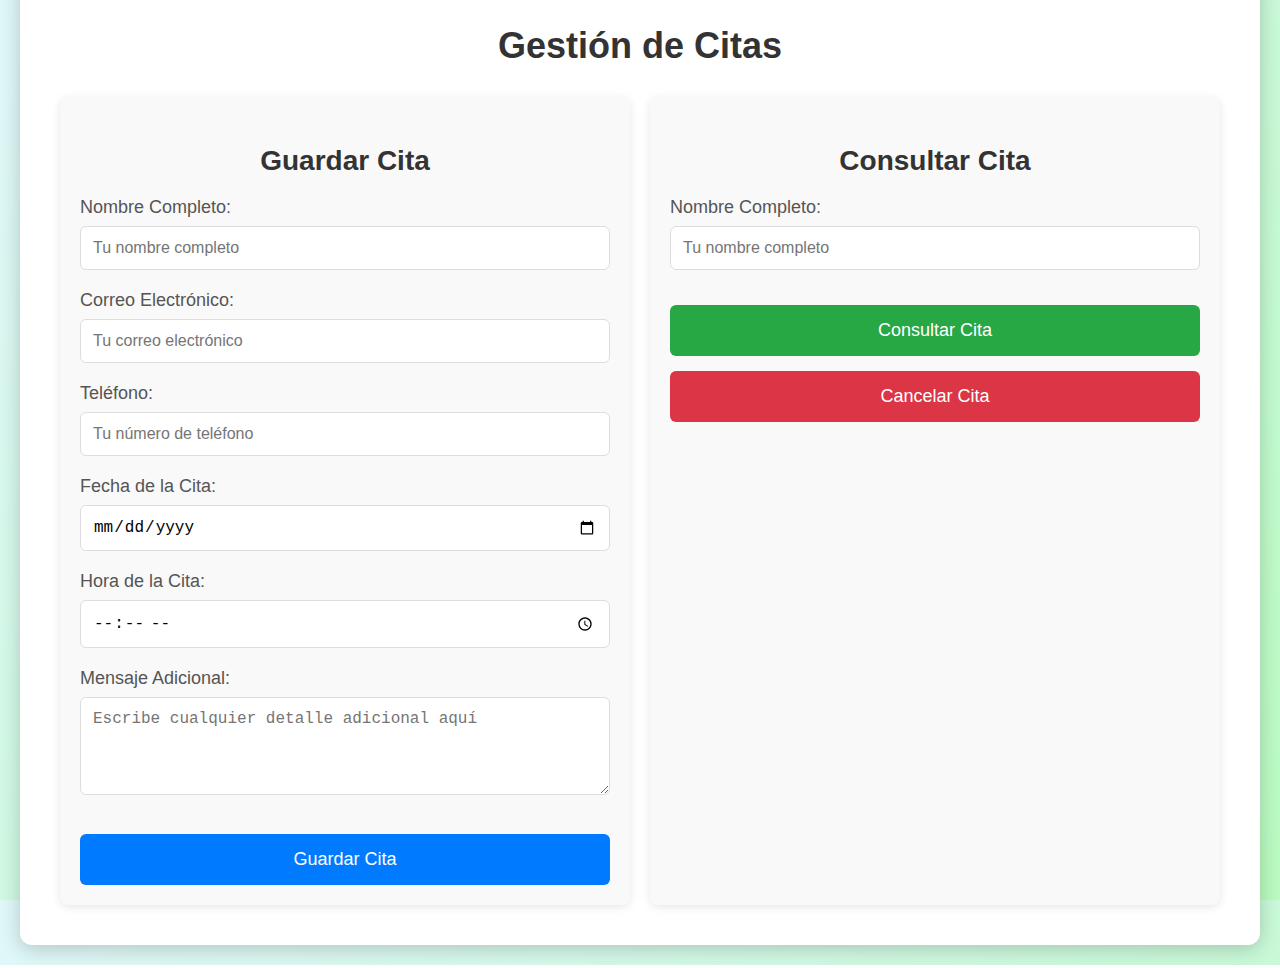
<file: cita.html>
<!DOCTYPE html>
<html lang="es">
<head>
    <meta charset="UTF-8">
    <meta name="viewport" content="width=device-width, initial-scale=1.0">
    <title>Solicitar Cita - Consultorio Dental</title>
    <link rel="stylesheet" href="cita.css">
</head>
<body>
    <div class="appointment-container">
        <div class="appointment-box">
            <h2>Gestión de Citas</h2>
            <div class="form-grid">
                <!-- Formulario para guardar una cita -->
                <div class="form-item">
                    <h3>Guardar Cita</h3>
                    <form id="form-solicitar-cita" action="guardar_cita.php" method="post">
                        <!-- Campos del formulario -->
                        <div class="form-group">
                            <label for="name">Nombre Completo:</label>
                            <input type="text" id="name" name="name" placeholder="Tu nombre completo" required>
                        </div>
                        <div class="form-group">
                            <label for="email">Correo Electrónico:</label>
                            <input type="email" id="email" name="email" placeholder="Tu correo electrónico" required>
                        </div>
                        <div class="form-group">
                            <label for="phone">Teléfono:</label>
                            <input type="tel" id="phone" name="phone" placeholder="Tu número de teléfono" required>
                        </div>
                        <div class="form-group">
                            <label for="date">Fecha de la Cita:</label>
                            <input type="date" id="date" name="date" required>
                        </div>
                        <div class="form-group">
                            <label for="time">Hora de la Cita:</label>
                            <input type="time" id="time" name="time" required>
                        </div>
                        <div class="form-group">
                            <label for="message">Mensaje Adicional:</label>
                            <textarea id="message" name="message" placeholder="Escribe cualquier detalle adicional aquí" rows="4" required></textarea>
                        </div>
                        <button type="submit" class="btn-submit">Guardar Cita</button>
                    </form>
                </div>

                <!-- Formulario para consultar y cancelar una cita -->
                <div class="form-item">
                    <h3>Consultar Cita</h3>
                    <form id="form-consultar-cita">
                        <div class="form-group">
                            <label for="name-consulta">Nombre Completo:</label>
                            <input type="text" id="name-consulta" name="name-consulta" placeholder="Tu nombre completo" required>
                        </div>
                        <button type="submit" class="btn-consultar">Consultar Cita</button>
                        <button type="button" class="btn-cancelar" id="btn-cancelar">Cancelar Cita</button>
                        <div id="resultado-cita" class="resultado-cita"></div>
                        <input type="hidden" id="name-cita" name="name-cita" value="">
                    </form>
                </div>
            </div>
        </div>
    </div>

    <script>
        document.getElementById('form-consultar-cita').addEventListener('submit', function(event) {
            event.preventDefault();
            const nombre = document.getElementById('name-consulta').value;
            
            fetch(`consultar_cita.php?name-consulta=${encodeURIComponent(nombre)}`)
                .then(response => response.json())
                .then(data => {
                    if (data.error) {
                        document.getElementById('resultado-cita').innerHTML = `<p>${data.error}</p>`;
                        document.getElementById('name-cita').value = '';
                    } else {
                        document.getElementById('resultado-cita').innerHTML = `
                            <div class="resultado-box">
                                <p><strong>Nombre:</strong> ${data.nombre}</p>
                                <p><strong>Correo Electrónico:</strong> ${data.email}</p>
                                <p><strong>Teléfono:</strong> ${data.telefono}</p>
                                <p><strong>Fecha:</strong> ${data.fecha}</p>
                                <p><strong>Hora:</strong> ${data.hora}</p>
                                <p><strong>Mensaje:</strong> ${data.mensaje}</p>
                                <input type="hidden" id="name-cita" name="name-cita" value="${data.nombre}">
                            </div>
                        `;
                    }
                })
                .catch(error => {
                    console.error('Error:', error);
                    document.getElementById('resultado-cita').innerHTML = '<p>Ocurrió un error al consultar la cita.</p>';
                    document.getElementById('name-cita').value = '';
                });
        });

        document.getElementById('btn-cancelar').addEventListener('click', function() {
            const nombreCita = document.getElementById('name-cita').value;
            
            if (nombreCita) {
                fetch(`cancelar_cita.php?name-cita=${encodeURIComponent(nombreCita)}`)
                    .then(response => response.text())
                    .then(result => {
                        alert(result);
                        document.getElementById('resultado-cita').innerHTML = '';
                        document.getElementById('name-cita').value = '';
                    })
                    .catch(error => {
                        console.error('Error:', error);
                        alert('Ocurrió un error al cancelar la cita.');
                    });
            } else {
                alert('No se ha encontrado una cita para cancelar.');
            }
        });
    </script>
    
</body>
</html>
</file>
<file: cita.css>
/* Estilos generales del cuerpo */
body {
    font-family: 'Arial', sans-serif;
    background: linear-gradient(135deg, #e0f7fa, #b9fbc0);
    display: flex;
    justify-content: center;
    align-items: center;
    height: 100vh;
    margin: 0;
}

.appointment-container {
    display: flex;
    justify-content: center;
    align-items: center;
    width: 100%;
    padding: 20px;
}

.appointment-box {
    background: #ffffff;
    padding: 40px;
    border-radius: 12px;
    box-shadow: 0 4px 20px rgba(0, 0, 0, 0.2);
    width: 100%;
    max-width: 1200px; /* Ancho máximo aumentado */
}

.appointment-box h2 {
    margin-bottom: 30px;
    font-size: 36px;
    color: #333;
    text-align: center;
}

.form-grid {
    display: grid;
    grid-template-columns: 1fr 1fr;
    gap: 20px;
}

.form-item {
    background: #f9f9f9;
    padding: 20px;
    border-radius: 8px;
    box-shadow: 0 2px 10px rgba(0, 0, 0, 0.1);
}

.form-item h3 {
    font-size: 28px;
    color: #333;
    margin-bottom: 20px;
    text-align: center;
}

.form-group {
    margin-bottom: 20px;
}

.form-group label {
    display: block;
    margin-bottom: 8px;
    font-size: 18px;
    color: #555;
}

.form-group input, .form-group textarea {
    width: 100%;
    padding: 12px;
    border: 1px solid #ddd;
    border-radius: 6px;
    font-size: 16px;
    box-sizing: border-box;
}

.form-group input:focus, .form-group textarea:focus {
    border-color: #007bff;
    outline: none;
}

.btn-submit, .btn-consultar, .btn-cancelar {
    width: 100%;
    padding: 15px;
    border: none;
    border-radius: 6px;
    color: #fff;
    font-size: 18px;
    cursor: pointer;
    transition: background 0.3s;
    margin-top: 15px;
}

.btn-submit {
    background: #007bff;
}

.btn-submit:hover {
    background: #0056b3;
}

.btn-consultar {
    background: #28a745;
}

.btn-consultar:hover {
    background: #218838;
}

.btn-cancelar {
    background: #dc3545; /* Color rojo para el botón Cancelar */
}

.btn-cancelar:hover {
    background: #c82333;
}

.resultado-cita {
    margin-top: 20px;
    font-size: 16px;
    color: #333;
}

.resultado-box {
    background: #e9f5e9;
    padding: 15px;
    border-radius: 6px;
    border: 1px solid #ddd;
    text-align: left;
    box-shadow: 0 2px 10px rgba(0, 0, 0, 0.1);
}
</file>
